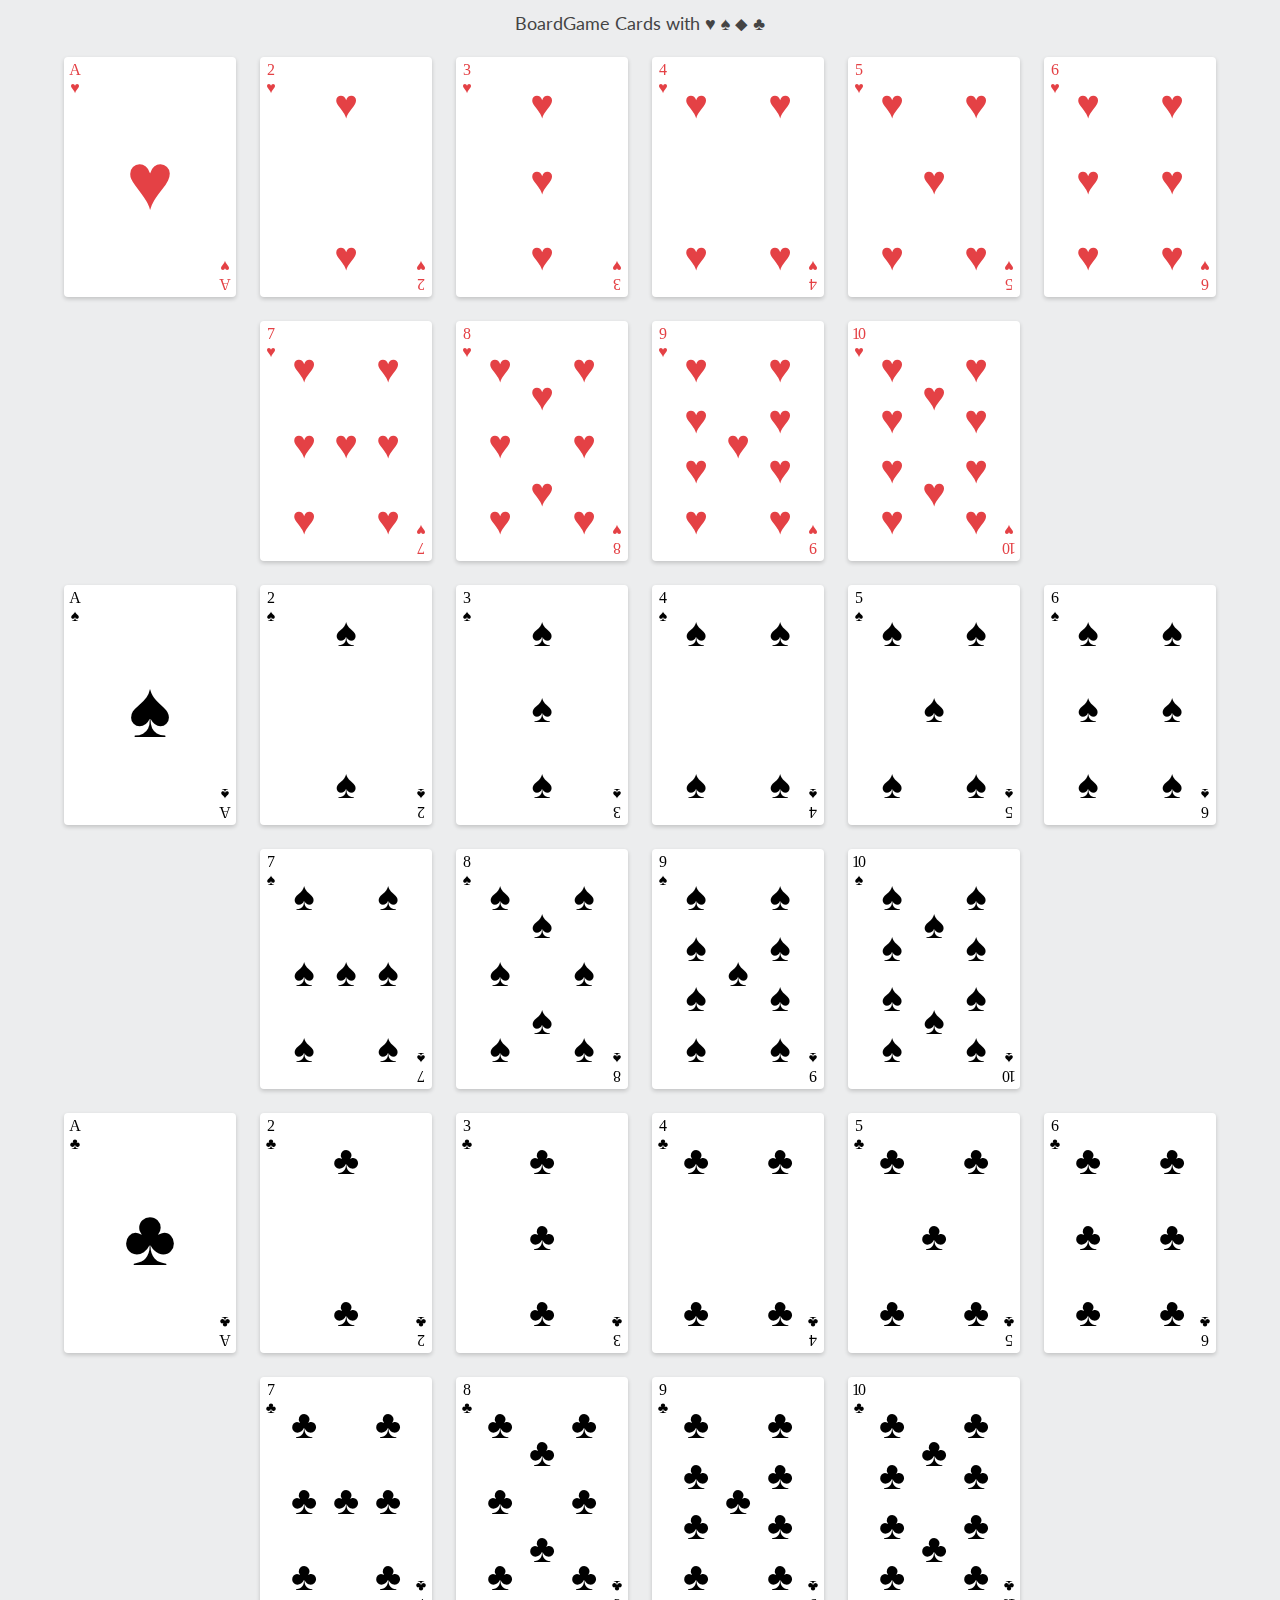
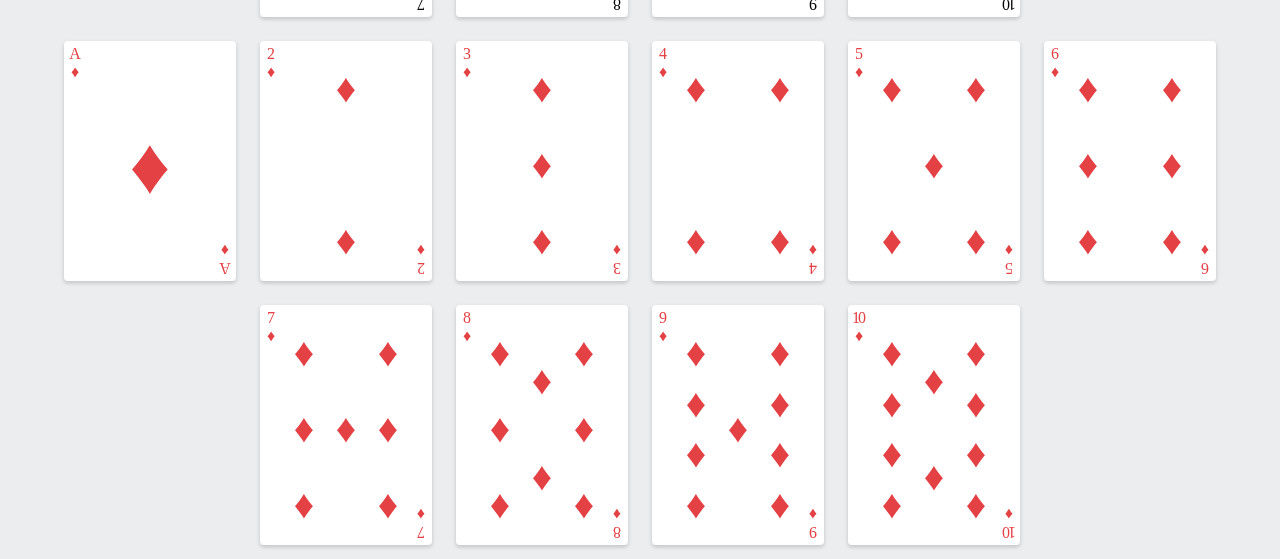
<file: index.html>
<!DOCTYPE html>
<html lang="en">
  <head>
    <meta charset="UTF-8" />
    <meta http-equiv="X-UA-Compatible" content="IE=edge" />
    <meta name="viewport" content="width=device-width, initial-scale=1.0" />
    <title>War Board Game</title>
    <link
      href="https://fonts.googleapis.com/css2?family=Lato&display=swap"
      rel="stylesheet"
    />
    <link rel="stylesheet" href="style.css" />
  </head>
  <body>
    <h1 class="title">BoardGame Cards with ♥ ♠ ⬥ ♣</h1>

    <!-- Hearts -->
    <section class="cards">
      <!-- Ace -->
      <section class="card card--heart" value="A">
        <div class="backcard"></div>
        <div class="card__inner center-symbol-justify center-symbol-align">
          <div class="card__column">
            <div class="card__symbol card--huge"></div>
          </div>
        </div>
      </section>

      <!-- 2 -->
      <section class="card card--heart" value="2">
        <div class="card__inner center-symbol-justify">
          <div class="card__column">
            <div class="card__symbol"></div>
            <div class="card__column">
              <div class="card__symbol"></div>
            </div>
          </div>
        </div>
      </section>

      <!-- 3 -->
      <section class="card card--heart" value="3">
        <div class="card__inner center-symbol-justify">
          <div class="card__column">
            <div class="card__symbol"></div>
            <div class="card__symbol"></div>
            <div class="card__symbol"></div>
          </div>
        </div>
      </section>

      <!-- 4 -->
      <section class="card card--heart" value="4">
        <div class="card__inner">
          <div class="card__column">
            <div class="card__symbol"></div>
            <div class="card__symbol"></div>
          </div>
          <div class="card__column">
            <div class="card__symbol"></div>
            <div class="card__symbol"></div>
          </div>
        </div>
      </section>

      <!-- 5 -->
      <section class="card card--heart" value="5">
        <div class="card__inner">
          <div class="card__column">
            <div class="card__symbol"></div>
            <div class="card__symbol"></div>
          </div>
          <div class="card__column center-symbol-justify">
            <div class="card__symbol"></div>
          </div>
          <div class="card__column">
            <div class="card__symbol"></div>
            <div class="card__symbol"></div>
          </div>
        </div>
      </section>

      <!-- 6 -->
      <section class="card card--heart" value="6">
        <div class="card__inner">
          <div class="card__column">
            <div class="card__symbol"></div>
            <div class="card__symbol"></div>
            <div class="card__symbol"></div>
          </div>
          <div class="card__column">
            <div class="card__symbol"></div>
            <div class="card__symbol"></div>
            <div class="card__symbol"></div>
          </div>
        </div>
      </section>

      <!-- 7 -->
      <section class="card card--heart" value="7">
        <div class="card__inner">
          <div class="card__column">
            <div class="card__symbol"></div>
            <div class="card__symbol"></div>
            <div class="card__symbol"></div>
          </div>
          <div class="card__column center-symbol-justify">
            <div class="card__symbol"></div>
          </div>
          <div class="card__column">
            <div class="card__symbol"></div>
            <div class="card__symbol"></div>
            <div class="card__symbol"></div>
          </div>
        </div>
      </section>

      <!-- 8 -->
      <section class="card card--heart" value="8">
        <div class="card__inner">
          <div class="card__column">
            <div class="card__symbol"></div>
            <div class="card__symbol"></div>
            <div class="card__symbol"></div>
          </div>
          <div class="card__column center-symbol-align justify-space-around">
            <div class="card__symbol card__symbol--big"></div>
            <div class="card__symbol card__symbol--big"></div>
          </div>
          <div class="card__column">
            <div class="card__symbol"></div>
            <div class="card__symbol"></div>
            <div class="card__symbol"></div>
          </div>
        </div>
      </section>

      <!-- 9 -->
      <section class="card card--heart" value="9">
        <div class="card__inner">
          <div class="card__column">
            <div class="card__symbol"></div>
            <div class="card__symbol"></div>
            <div class="card__symbol"></div>
            <div class="card__symbol"></div>
          </div>
          <div class="card__column center-symbol-justify">
            <div class="card__symbol card__symbol"></div>
          </div>
          <div class="card__column">
            <div class="card__symbol"></div>
            <div class="card__symbol"></div>
            <div class="card__symbol"></div>
            <div class="card__symbol"></div>
          </div>
        </div>
      </section>

      <!-- 10 -->
      <section class="card card--heart" value="10">
        <div class="card__inner">
          <div class="card__column">
            <div class="card__symbol"></div>
            <div class="card__symbol"></div>
            <div class="card__symbol"></div>
            <div class="card__symbol"></div>
          </div>
          <div class="card__column center-symbol-align justify-space-around">
            <div class="card__symbol"></div>
            <div class="card__symbol"></div>
          </div>
          <div class="card__column">
            <div class="card__symbol"></div>
            <div class="card__symbol"></div>
            <div class="card__symbol"></div>
            <div class="card__symbol"></div>
          </div>
        </div>
      </section>
    </section>

    <!-- Spades -->
    <section class="cards">
      <!-- Ace -->
      <section class="card card--spade" value="A">
        <div class="card__inner center-symbol-justify center-symbol-align">
          <div class="card__column">
            <div class="card__symbol card--huge"></div>
          </div>
        </div>
      </section>
      <!-- 2 -->
      <section class="card card--spade" value="2">
        <div class="card__inner center-symbol-justify">
          <div class="card__column">
            <div class="card__symbol"></div>
            <div class="card__column">
              <div class="card__symbol"></div>
            </div>
          </div>
        </div>
      </section>

      <!-- 3 -->
      <section class="card card--spade" value="3">
        <div class="card__inner center-symbol-justify">
          <div class="card__column">
            <div class="card__symbol"></div>
            <div class="card__symbol"></div>
            <div class="card__symbol"></div>
          </div>
        </div>
      </section>

      <!-- 4 -->
      <section class="card card--spade" value="4">
        <div class="card__inner">
          <div class="card__column">
            <div class="card__symbol"></div>
            <div class="card__symbol"></div>
          </div>
          <div class="card__column">
            <div class="card__symbol"></div>
            <div class="card__symbol"></div>
          </div>
        </div>
      </section>

      <!-- 5 -->
      <section class="card card--spade" value="5">
        <div class="card__inner">
          <div class="card__column">
            <div class="card__symbol"></div>
            <div class="card__symbol"></div>
          </div>
          <div class="card__column center-symbol-justify">
            <div class="card__symbol"></div>
          </div>
          <div class="card__column">
            <div class="card__symbol"></div>
            <div class="card__symbol"></div>
          </div>
        </div>
      </section>

      <!-- 6 -->
      <section class="card card--spade" value="6">
        <div class="card__inner">
          <div class="card__column">
            <div class="card__symbol"></div>
            <div class="card__symbol"></div>
            <div class="card__symbol"></div>
          </div>
          <div class="card__column">
            <div class="card__symbol"></div>
            <div class="card__symbol"></div>
            <div class="card__symbol"></div>
          </div>
        </div>
      </section>

      <!-- 7 -->
      <section class="card card--spade" value="7">
        <div class="card__inner">
          <div class="card__column">
            <div class="card__symbol"></div>
            <div class="card__symbol"></div>
            <div class="card__symbol"></div>
          </div>
          <div class="card__column center-symbol-justify">
            <div class="card__symbol"></div>
          </div>
          <div class="card__column">
            <div class="card__symbol"></div>
            <div class="card__symbol"></div>
            <div class="card__symbol"></div>
          </div>
        </div>
      </section>

      <!-- 8 -->
      <section class="card card--spade" value="8">
        <div class="card__inner">
          <div class="card__column">
            <div class="card__symbol"></div>
            <div class="card__symbol"></div>
            <div class="card__symbol"></div>
          </div>
          <div class="card__column center-symbol-align justify-space-around">
            <div class="card__symbol card__symbol--big"></div>
            <div class="card__symbol card__symbol--big"></div>
          </div>
          <div class="card__column">
            <div class="card__symbol"></div>
            <div class="card__symbol"></div>
            <div class="card__symbol"></div>
          </div>
        </div>
      </section>

      <!-- 9 -->
      <section class="card card--spade" value="9">
        <div class="card__inner">
          <div class="card__column">
            <div class="card__symbol"></div>
            <div class="card__symbol"></div>
            <div class="card__symbol"></div>
            <div class="card__symbol"></div>
          </div>
          <div class="card__column center-symbol-justify">
            <div class="card__symbol card__symbol"></div>
          </div>
          <div class="card__column">
            <div class="card__symbol"></div>
            <div class="card__symbol"></div>
            <div class="card__symbol"></div>
            <div class="card__symbol"></div>
          </div>
        </div>
      </section>

      <!-- 10 -->
      <section class="card card--spade" value="10">
        <div class="card__inner">
          <div class="card__column">
            <div class="card__symbol"></div>
            <div class="card__symbol"></div>
            <div class="card__symbol"></div>
            <div class="card__symbol"></div>
          </div>
          <div class="card__column center-symbol-align justify-space-around">
            <div class="card__symbol"></div>
            <div class="card__symbol"></div>
          </div>
          <div class="card__column">
            <div class="card__symbol"></div>
            <div class="card__symbol"></div>
            <div class="card__symbol"></div>
            <div class="card__symbol"></div>
          </div>
        </div>
      </section>
    </section>
    <!-- Clubs -->
    <section class="cards">
      <!-- Ace -->
      <section class="card card--club" value="A">
        <div class="card__inner center-symbol-justify center-symbol-align">
          <div class="card__column">
            <div class="card__symbol card--huge"></div>
          </div>
        </div>
      </section>
      <!-- 2 -->
      <section class="card card--club" value="2">
        <div class="card__inner center-symbol-justify">
          <div class="card__column">
            <div class="card__symbol"></div>
            <div class="card__column">
              <div class="card__symbol"></div>
            </div>
          </div>
        </div>
      </section>

      <!-- 3 -->
      <section class="card card--club" value="3">
        <div class="card__inner center-symbol-justify">
          <div class="card__column">
            <div class="card__symbol"></div>
            <div class="card__symbol"></div>
            <div class="card__symbol"></div>
          </div>
        </div>
      </section>

      <!-- 4 -->
      <section class="card card--club" value="4">
        <div class="card__inner">
          <div class="card__column">
            <div class="card__symbol"></div>
            <div class="card__symbol"></div>
          </div>
          <div class="card__column">
            <div class="card__symbol"></div>
            <div class="card__symbol"></div>
          </div>
        </div>
      </section>

      <!-- 5 -->
      <section class="card card--club" value="5">
        <div class="card__inner">
          <div class="card__column">
            <div class="card__symbol"></div>
            <div class="card__symbol"></div>
          </div>
          <div class="card__column center-symbol-justify">
            <div class="card__symbol"></div>
          </div>
          <div class="card__column">
            <div class="card__symbol"></div>
            <div class="card__symbol"></div>
          </div>
        </div>
      </section>

      <!-- 6 -->
      <section class="card card--club" value="6">
        <div class="card__inner">
          <div class="card__column">
            <div class="card__symbol"></div>
            <div class="card__symbol"></div>
            <div class="card__symbol"></div>
          </div>
          <div class="card__column">
            <div class="card__symbol"></div>
            <div class="card__symbol"></div>
            <div class="card__symbol"></div>
          </div>
        </div>
      </section>

      <!-- 7 -->
      <section class="card card--club" value="7">
        <div class="card__inner">
          <div class="card__column">
            <div class="card__symbol"></div>
            <div class="card__symbol"></div>
            <div class="card__symbol"></div>
          </div>
          <div class="card__column center-symbol-justify">
            <div class="card__symbol"></div>
          </div>
          <div class="card__column">
            <div class="card__symbol"></div>
            <div class="card__symbol"></div>
            <div class="card__symbol"></div>
          </div>
        </div>
      </section>

      <!-- 8 -->
      <section class="card card--club" value="8">
        <div class="card__inner">
          <div class="card__column">
            <div class="card__symbol"></div>
            <div class="card__symbol"></div>
            <div class="card__symbol"></div>
          </div>
          <div class="card__column center-symbol-align justify-space-around">
            <div class="card__symbol card__symbol--big"></div>
            <div class="card__symbol card__symbol--big"></div>
          </div>
          <div class="card__column">
            <div class="card__symbol"></div>
            <div class="card__symbol"></div>
            <div class="card__symbol"></div>
          </div>
        </div>
      </section>

      <!-- 9 -->
      <section class="card card--club" value="9">
        <div class="card__inner">
          <div class="card__column">
            <div class="card__symbol"></div>
            <div class="card__symbol"></div>
            <div class="card__symbol"></div>
            <div class="card__symbol"></div>
          </div>
          <div class="card__column center-symbol-justify">
            <div class="card__symbol card__symbol"></div>
          </div>
          <div class="card__column">
            <div class="card__symbol"></div>
            <div class="card__symbol"></div>
            <div class="card__symbol"></div>
            <div class="card__symbol"></div>
          </div>
        </div>
      </section>

      <!-- 10 -->
      <section class="card card--club" value="10">
        <div class="card__inner">
          <div class="card__column">
            <div class="card__symbol"></div>
            <div class="card__symbol"></div>
            <div class="card__symbol"></div>
            <div class="card__symbol"></div>
          </div>
          <div class="card__column center-symbol-align justify-space-around">
            <div class="card__symbol"></div>
            <div class="card__symbol"></div>
          </div>
          <div class="card__column">
            <div class="card__symbol"></div>
            <div class="card__symbol"></div>
            <div class="card__symbol"></div>
            <div class="card__symbol"></div>
          </div>
        </div>
      </section>
    </section>

    <!-- Diamonds -->
    <section class="cards">
      <!-- Ace -->
      <section class="card card--diamond" value="A">
        <div class="card__inner center-symbol-justify center-symbol-align">
          <div class="card__column">
            <div class="card__symbol card--huge"></div>
          </div>
        </div>
      </section>
      <!-- 2 -->
      <section class="card card--diamond" value="2">
        <div class="card__inner center-symbol-justify">
          <div class="card__column">
            <div class="card__symbol"></div>
            <div class="card__column">
              <div class="card__symbol"></div>
            </div>
          </div>
        </div>
      </section>

      <!-- 3 -->
      <section class="card card--diamond" value="3">
        <div class="card__inner center-symbol-justify">
          <div class="card__column">
            <div class="card__symbol"></div>
            <div class="card__symbol"></div>
            <div class="card__symbol"></div>
          </div>
        </div>
      </section>

      <!-- 4 -->
      <section class="card card--diamond" value="4">
        <div class="card__inner">
          <div class="card__column">
            <div class="card__symbol"></div>
            <div class="card__symbol"></div>
          </div>
          <div class="card__column">
            <div class="card__symbol"></div>
            <div class="card__symbol"></div>
          </div>
        </div>
      </section>

      <!-- 5 -->
      <section class="card card--diamond" value="5">
        <div class="card__inner">
          <div class="card__column">
            <div class="card__symbol"></div>
            <div class="card__symbol"></div>
          </div>
          <div class="card__column center-symbol-justify">
            <div class="card__symbol"></div>
          </div>
          <div class="card__column">
            <div class="card__symbol"></div>
            <div class="card__symbol"></div>
          </div>
        </div>
      </section>

      <!-- 6 -->
      <section class="card card--diamond" value="6">
        <div class="card__inner">
          <div class="card__column">
            <div class="card__symbol"></div>
            <div class="card__symbol"></div>
            <div class="card__symbol"></div>
          </div>
          <div class="card__column">
            <div class="card__symbol"></div>
            <div class="card__symbol"></div>
            <div class="card__symbol"></div>
          </div>
        </div>
      </section>

      <!-- 7 -->
      <section class="card card--diamond" value="7">
        <div class="card__inner">
          <div class="card__column">
            <div class="card__symbol"></div>
            <div class="card__symbol"></div>
            <div class="card__symbol"></div>
          </div>
          <div class="card__column center-symbol-justify">
            <div class="card__symbol"></div>
          </div>
          <div class="card__column">
            <div class="card__symbol"></div>
            <div class="card__symbol"></div>
            <div class="card__symbol"></div>
          </div>
        </div>
      </section>

      <!-- 8 -->
      <section class="card card--diamond" value="8">
        <div class="card__inner">
          <div class="card__column">
            <div class="card__symbol"></div>
            <div class="card__symbol"></div>
            <div class="card__symbol"></div>
          </div>
          <div class="card__column center-symbol-align justify-space-around">
            <div class="card__symbol card__symbol--big"></div>
            <div class="card__symbol card__symbol--big"></div>
          </div>
          <div class="card__column">
            <div class="card__symbol"></div>
            <div class="card__symbol"></div>
            <div class="card__symbol"></div>
          </div>
        </div>
      </section>

      <!-- 9 -->
      <section class="card card--diamond" value="9">
        <div class="card__inner">
          <div class="card__column">
            <div class="card__symbol"></div>
            <div class="card__symbol"></div>
            <div class="card__symbol"></div>
            <div class="card__symbol"></div>
          </div>
          <div class="card__column center-symbol-justify">
            <div class="card__symbol card__symbol"></div>
          </div>
          <div class="card__column">
            <div class="card__symbol"></div>
            <div class="card__symbol"></div>
            <div class="card__symbol"></div>
            <div class="card__symbol"></div>
          </div>
        </div>
      </section>

      <!-- 10 -->
      <section class="card card--diamond" value="10">
        <div class="card__inner">
          <div class="card__column">
            <div class="card__symbol"></div>
            <div class="card__symbol"></div>
            <div class="card__symbol"></div>
            <div class="card__symbol"></div>
          </div>
          <div class="card__column center-symbol-align justify-space-around">
            <div class="card__symbol"></div>
            <div class="card__symbol"></div>
          </div>
          <div class="card__column">
            <div class="card__symbol"></div>
            <div class="card__symbol"></div>
            <div class="card__symbol"></div>
            <div class="card__symbol"></div>
          </div>
        </div>
      </section>
    </section>
  </body>
</html>
</file>
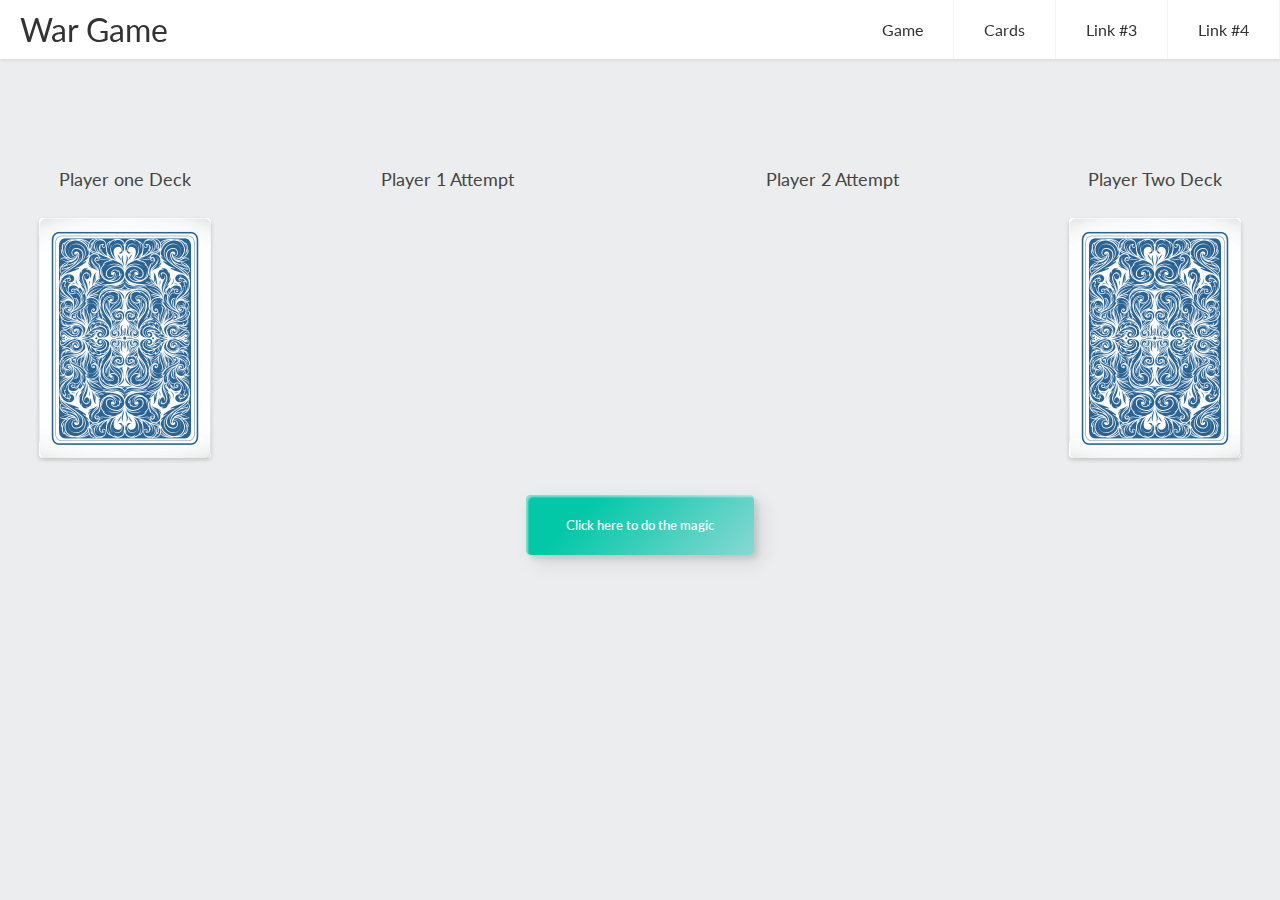
<file: boardGame.html>
<!DOCTYPE html>
<html lang="en">
  <head>
    <meta charset="UTF-8" />
    <meta http-equiv="X-UA-Compatible" content="IE=edge" />
    <meta name="viewport" content="width=device-width, initial-scale=1.0" />
    <title>BoardGame</title>
    <link
      href="https://fonts.googleapis.com/css2?family=Lato&display=swap"
      rel="stylesheet"
    />
    <link rel="stylesheet" href="style.css" />
    <link rel="stylesheet" href="board.css" />

    <!-- <script src="script.js"></script> -->
  </head>
  <header class="header">
    <a href="" class="logo">War Game</a>
    <input class="menu-btn" type="checkbox" id="menu-btn" />
    <label class="menu-icon" for="menu-btn"
      ><span class="navicon"></span
    ></label>
    <ul class="menu">
      <li><a href="#">Game</a></li>
      <li><a href="#">Cards</a></li>
      <li><a href="#">Link #3</a></li>
      <li><a href="#">Link #4</a></li>
    </ul>
  </header>
  <body>
    <div class="container">
      <div class="playerOne">
        <h3 class="title">Player one Deck</h3>
        <section class="card">
          <div class="backcard"></div>
        </section>
        <h4 id="scoreOne" class="title"></h4>
      </div>
      <div class="playerTwo">
        <h3 class="title">Player Two Deck</h3>
        <section class="card">
          <div class="backcard"></div>
        </section>
        <h4 id="scoreTwo" class="title"></h4>
      </div>
      <div class="p2attempt" id="p2at">
        <div id="p2normal">
          <h3 class="title">Player 2 Attempt</h3>
          <div id="p2card"></div>
        </div>
        <div id="p2war"><p id="pattempt1"class="pattempt">PLAYER 2 WARRRRRR</p>
         
          <div class="warback" style="z-index: -3; left: 10px"></div>
          <div class="warback" style="z-index: -2; left: 30px"></div>
          <div class="warback" style="z-index: -1; left: 50px"></div>
          <div id="warf2"></div>
        </div>
      </div>
      <div class="p1attempt" id="p1at">
        <div id="p1normal">
          <h3 class="title" >Player 1 Attempt</h3>
          <div id="p1card"></div>
        </div>
        <div id="p1war"><p id="pattempt2" class="pattempt">PLAYER 1 WARRRRRR</p>
          <div class="warback" style="z-index: -3; left: 10px"></div>
          <div class="warback" style="z-index: -2; left: 30px"></div>
          <div class="warback" style="z-index: -1; left: 50px"></div>
          <div id="warf1"></div>
        </div>
      </div>
    </div>
    <div id ="warMessage">
      <div id="warText"></div>
    </div>
    <div class="button-container">
      <button id="newGame" class="custom-btn btn-13"  onclick="location.reload()">Start New Game</button>
    </div>
    <div id="warContainer">
      <button id="buttonWar" onclick="warButton()" class="custom-btn btn-13 innerMargin">
        War Button
      </button>
      <button id="buttonResume" onclick="play()" class="custom-btn btn-13 innerMargin">
        Resume
      </button>
      
    </div>
    <div id="buttonContainer" class="button-container">
      <button id="button" onclick="play()" class="custom-btn btn-13">
        Click here to do the magic
      </button>
      <p id="push"></p>
    </div>
  </body>
  <script type="text/javascript" src="card.js"></script>
</html>
</file>
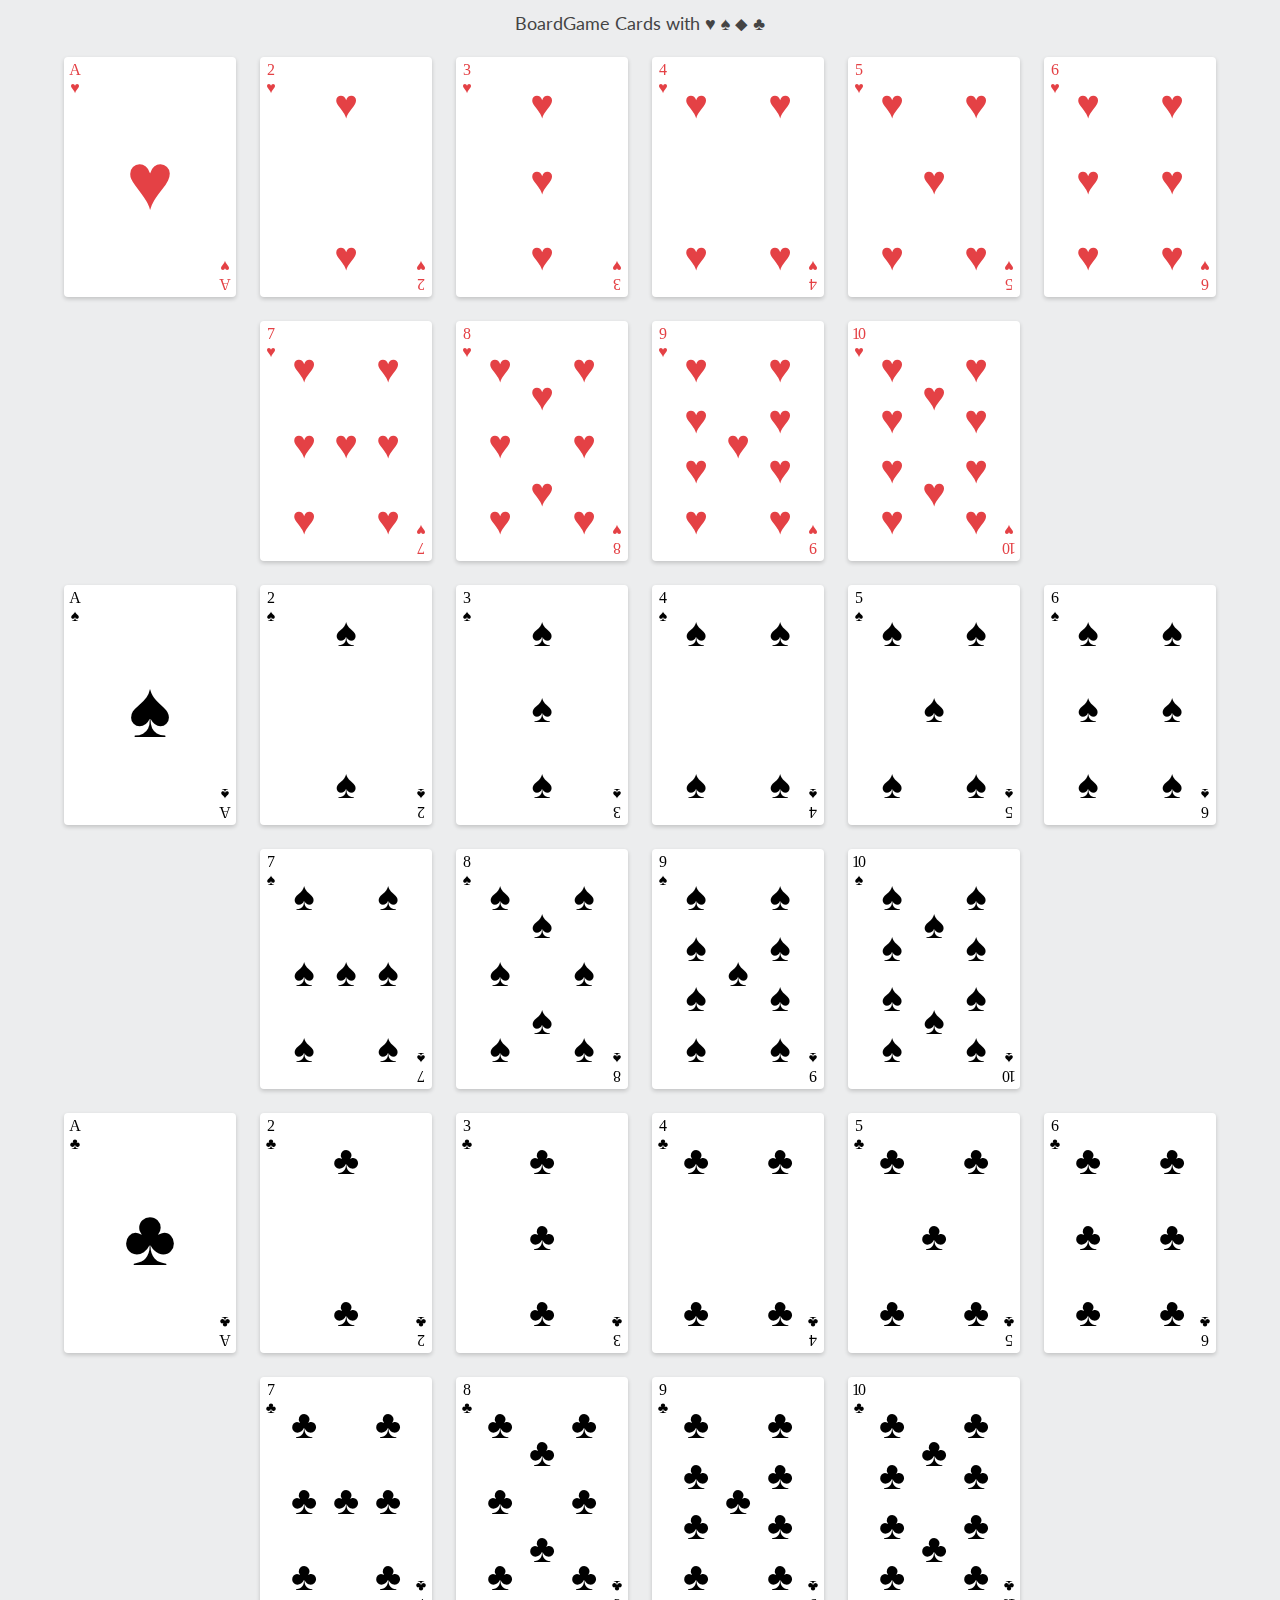
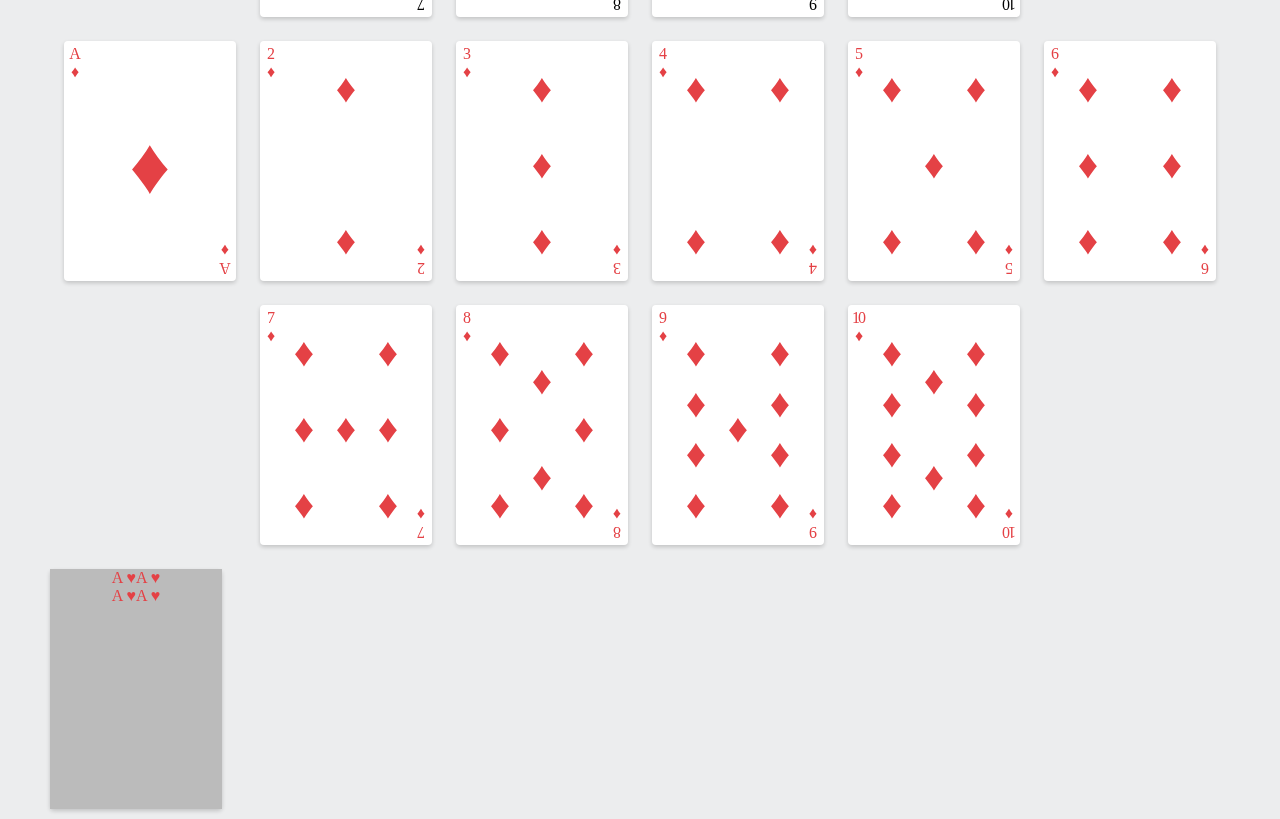
<file: cards.html>
<!DOCTYPE html>
<html lang="en">
  <head>
    <meta charset="UTF-8" />
    <meta http-equiv="X-UA-Compatible" content="IE=edge" />
    <meta name="viewport" content="width=device-width, initial-scale=1.0" />
    <title>War Board Game</title>
    <link
      href="https://fonts.googleapis.com/css2?family=Lato&display=swap"
      rel="stylesheet"
    />
    <link rel="stylesheet" href="style.css" />
  </head>
  <body>
    <h1 class="title">BoardGame Cards with ♥ ♠ ⬥ ♣</h1>

    <!-- Hearts -->
    <section class="cards">
      <!-- Ace -->
      <section class="card card--heart" value="A">
        <div class="backcard"></div>
        <div class="card__inner center-symbol-justify center-symbol-align">
          <div class="card__column">
            <div class="card__symbol card--huge"></div>
          </div>
        </div>
      </section>
  
      <!-- 2 -->
      <section class="card card--heart" value="2">
        <div class="card__inner center-symbol-justify">
          <div class="card__column">
            <div class="card__symbol"></div>
            <div class="card__column">
              <div class="card__symbol"></div>
            </div>
          </div>
        </div>
      </section>

      <!-- 3 -->
      <section class="card card--heart" value="3">
        <div class="card__inner center-symbol-justify">
          <div class="card__column">
            <div class="card__symbol"></div>
            <div class="card__symbol"></div>
            <div class="card__symbol"></div>
          </div>
        </div>
      </section>

      <!-- 4 -->
      <section class="card card--heart" value="4">
        <div class="card__inner">
          <div class="card__column">
            <div class="card__symbol"></div>
            <div class="card__symbol"></div>
          </div>
          <div class="card__column">
            <div class="card__symbol"></div>
            <div class="card__symbol"></div>
          </div>
        </div>
      </section>

      <!-- 5 -->
      <section class="card card--heart" value="5">
        <div class="card__inner">
          <div class="card__column">
            <div class="card__symbol"></div>
            <div class="card__symbol"></div>
          </div>
          <div class="card__column center-symbol-justify">
            <div class="card__symbol"></div>
          </div>
          <div class="card__column">
            <div class="card__symbol"></div>
            <div class="card__symbol"></div>
          </div>
        </div>
      </section>

      <!-- 6 -->
      <section class="card card--heart" value="6">
        <div class="card__inner">
          <div class="card__column">
            <div class="card__symbol"></div>
            <div class="card__symbol"></div>
            <div class="card__symbol"></div>
          </div>
          <div class="card__column">
            <div class="card__symbol"></div>
            <div class="card__symbol"></div>
            <div class="card__symbol"></div>
          </div>
        </div>
      </section>

      <!-- 7 -->
      <section class="card card--heart" value="7">
        <div class="card__inner">
          <div class="card__column">
            <div class="card__symbol"></div>
            <div class="card__symbol"></div>
            <div class="card__symbol"></div>
          </div>
          <div class="card__column center-symbol-justify">
            <div class="card__symbol"></div>
          </div>
          <div class="card__column">
            <div class="card__symbol"></div>
            <div class="card__symbol"></div>
            <div class="card__symbol"></div>
          </div>
        </div>
      </section>

      <!-- 8 -->
      <section class="card card--heart" value="8">
        <div class="card__inner">
          <div class="card__column">
            <div class="card__symbol"></div>
            <div class="card__symbol"></div>
            <div class="card__symbol"></div>
          </div>
          <div class="card__column center-symbol-align justify-space-around">
            <div class="card__symbol"></div>
            <div class="card__symbol"></div>
          </div>
          <div class="card__column">
            <div class="card__symbol"></div>
            <div class="card__symbol"></div>
            <div class="card__symbol"></div>
          </div>
        </div>
      </section>

      <!-- 9 -->
      <section class="card card--heart" value="9">
        <div class="card__inner">
          <div class="card__column">
            <div class="card__symbol"></div>
            <div class="card__symbol"></div>
            <div class="card__symbol"></div>
            <div class="card__symbol"></div>
          </div>
          <div class="card__column center-symbol-justify">
            <div class="card__symbol"></div>
          </div>
          <div class="card__column">
            <div class="card__symbol"></div>
            <div class="card__symbol"></div>
            <div class="card__symbol"></div>
            <div class="card__symbol"></div>
          </div>
        </div>
      </section>

      <!-- 10 -->
      <section class="card card--heart" value="10">
        <div class="card__inner">
          <div class="card__column">
            <div class="card__symbol"></div>
            <div class="card__symbol"></div>
            <div class="card__symbol"></div>
            <div class="card__symbol"></div>
          </div>
          <div class="card__column center-symbol-align justify-space-around">
            <div class="card__symbol"></div>
            <div class="card__symbol"></div>
          </div>
          <div class="card__column">
            <div class="card__symbol"></div>
            <div class="card__symbol"></div>
            <div class="card__symbol"></div>
            <div class="card__symbol"></div>
          </div>
        </div>
      </section>
    </section>

    <!-- Spades -->
    <section class="cards">
      <!-- Ace -->
      <section class="card card--spade" value="A">
        <div class="card__inner center-symbol-justify center-symbol-align">
          <div class="card__column">
            <div class="card__symbol card--huge"></div>
          </div>
        </div>
      </section>
      <!-- 2 -->
      <section class="card card--spade" value="2">
        <div class="card__inner center-symbol-justify">
          <div class="card__column">
            <div class="card__symbol"></div>
            <div class="card__column">
              <div class="card__symbol"></div>
            </div>
          </div>
        </div>
      </section>

      <!-- 3 -->
      <section class="card card--spade" value="3">
        <div class="card__inner center-symbol-justify">
          <div class="card__column">
            <div class="card__symbol"></div>
            <div class="card__symbol"></div>
            <div class="card__symbol"></div>
          </div>
        </div>
      </section>

      <!-- 4 -->
      <section class="card card--spade" value="4">
        <div class="card__inner">
          <div class="card__column">
            <div class="card__symbol"></div>
            <div class="card__symbol"></div>
          </div>
          <div class="card__column">
            <div class="card__symbol"></div>
            <div class="card__symbol"></div>
          </div>
        </div>
      </section>

      <!-- 5 -->
      <section class="card card--spade" value="5">
        <div class="card__inner">
          <div class="card__column">
            <div class="card__symbol"></div>
            <div class="card__symbol"></div>
          </div>
          <div class="card__column center-symbol-justify">
            <div class="card__symbol"></div>
          </div>
          <div class="card__column">
            <div class="card__symbol"></div>
            <div class="card__symbol"></div>
          </div>
        </div>
      </section>

      <!-- 6 -->
      <section class="card card--spade" value="6">
        <div class="card__inner">
          <div class="card__column">
            <div class="card__symbol"></div>
            <div class="card__symbol"></div>
            <div class="card__symbol"></div>
          </div>
          <div class="card__column">
            <div class="card__symbol"></div>
            <div class="card__symbol"></div>
            <div class="card__symbol"></div>
          </div>
        </div>
      </section>

      <!-- 7 -->
      <section class="card card--spade" value="7">
        <div class="card__inner">
          <div class="card__column">
            <div class="card__symbol"></div>
            <div class="card__symbol"></div>
            <div class="card__symbol"></div>
          </div>
          <div class="card__column center-symbol-justify">
            <div class="card__symbol"></div>
          </div>
          <div class="card__column">
            <div class="card__symbol"></div>
            <div class="card__symbol"></div>
            <div class="card__symbol"></div>
          </div>
        </div>
      </section>

      <!-- 8 -->
      <section class="card card--spade" value="8">
        <div class="card__inner">
          <div class="card__column">
            <div class="card__symbol"></div>
            <div class="card__symbol"></div>
            <div class="card__symbol"></div>
          </div>
          <div class="card__column center-symbol-align justify-space-around">
            <div class="card__symbol card__symbol--big"></div>
            <div class="card__symbol card__symbol--big"></div>
          </div>
          <div class="card__column">
            <div class="card__symbol"></div>
            <div class="card__symbol"></div>
            <div class="card__symbol"></div>
          </div>
        </div>
      </section>

      <!-- 9 -->
      <section class="card card--spade" value="9">
        <div class="card__inner">
          <div class="card__column">
            <div class="card__symbol"></div>
            <div class="card__symbol"></div>
            <div class="card__symbol"></div>
            <div class="card__symbol"></div>
          </div>
          <div class="card__column center-symbol-justify">
            <div class="card__symbol card__symbol"></div>
          </div>
          <div class="card__column">
            <div class="card__symbol"></div>
            <div class="card__symbol"></div>
            <div class="card__symbol"></div>
            <div class="card__symbol"></div>
          </div>
        </div>
      </section>

      <!-- 10 -->
      <section class="card card--spade" value="10">
        <div class="card__inner">
          <div class="card__column">
            <div class="card__symbol"></div>
            <div class="card__symbol"></div>
            <div class="card__symbol"></div>
            <div class="card__symbol"></div>
          </div>
          <div class="card__column center-symbol-align justify-space-around">
            <div class="card__symbol"></div>
            <div class="card__symbol"></div>
          </div>
          <div class="card__column">
            <div class="card__symbol"></div>
            <div class="card__symbol"></div>
            <div class="card__symbol"></div>
            <div class="card__symbol"></div>
          </div>
        </div>
      </section>
    </section>
    <!-- Clubs -->
    <section class="cards">
      <!-- Ace -->
      <section class="card card--club" value="A">
        <div class="card__inner center-symbol-justify center-symbol-align">
          <div class="card__column">
            <div class="card__symbol card--huge"></div>
          </div>
        </div>
      </section>
      <!-- 2 -->
      <section class="card card--club" value="2">
        <div class="card__inner center-symbol-justify">
          <div class="card__column">
            <div class="card__symbol"></div>
            <div class="card__column">
              <div class="card__symbol"></div>
            </div>
          </div>
        </div>
      </section>

      <!-- 3 -->
      <section class="card card--club" value="3">
        <div class="card__inner center-symbol-justify">
          <div class="card__column">
            <div class="card__symbol"></div>
            <div class="card__symbol"></div>
            <div class="card__symbol"></div>
          </div>
        </div>
      </section>

      <!-- 4 -->
      <section class="card card--club" value="4">
        <div class="card__inner">
          <div class="card__column">
            <div class="card__symbol"></div>
            <div class="card__symbol"></div>
          </div>
          <div class="card__column">
            <div class="card__symbol"></div>
            <div class="card__symbol"></div>
          </div>
        </div>
      </section>

      <!-- 5 -->
      <section class="card card--club" value="5">
        <div class="card__inner">
          <div class="card__column">
            <div class="card__symbol"></div>
            <div class="card__symbol"></div>
          </div>
          <div class="card__column center-symbol-justify">
            <div class="card__symbol"></div>
          </div>
          <div class="card__column">
            <div class="card__symbol"></div>
            <div class="card__symbol"></div>
          </div>
        </div>
      </section>

      <!-- 6 -->
      <section class="card card--club" value="6">
        <div class="card__inner">
          <div class="card__column">
            <div class="card__symbol"></div>
            <div class="card__symbol"></div>
            <div class="card__symbol"></div>
          </div>
          <div class="card__column">
            <div class="card__symbol"></div>
            <div class="card__symbol"></div>
            <div class="card__symbol"></div>
          </div>
        </div>
      </section>

      <!-- 7 -->
      <section class="card card--club" value="7">
        <div class="card__inner">
          <div class="card__column">
            <div class="card__symbol"></div>
            <div class="card__symbol"></div>
            <div class="card__symbol"></div>
          </div>
          <div class="card__column center-symbol-justify">
            <div class="card__symbol"></div>
          </div>
          <div class="card__column">
            <div class="card__symbol"></div>
            <div class="card__symbol"></div>
            <div class="card__symbol"></div>
          </div>
        </div>
      </section>

      <!-- 8 -->
      <section class="card card--club" value="8">
        <div class="card__inner">
          <div class="card__column">
            <div class="card__symbol"></div>
            <div class="card__symbol"></div>
            <div class="card__symbol"></div>
          </div>
          <div class="card__column center-symbol-align justify-space-around">
            <div class="card__symbol card__symbol--big"></div>
            <div class="card__symbol card__symbol--big"></div>
          </div>
          <div class="card__column">
            <div class="card__symbol"></div>
            <div class="card__symbol"></div>
            <div class="card__symbol"></div>
          </div>
        </div>
      </section>

      <!-- 9 -->
      <section class="card card--club" value="9">
        <div class="card__inner">
          <div class="card__column">
            <div class="card__symbol"></div>
            <div class="card__symbol"></div>
            <div class="card__symbol"></div>
            <div class="card__symbol"></div>
          </div>
          <div class="card__column center-symbol-justify">
            <div class="card__symbol card__symbol"></div>
          </div>
          <div class="card__column">
            <div class="card__symbol"></div>
            <div class="card__symbol"></div>
            <div class="card__symbol"></div>
            <div class="card__symbol"></div>
          </div>
        </div>
      </section>

      <!-- 10 -->
      <section class="card card--club" value="10">
        <div class="card__inner">
          <div class="card__column">
            <div class="card__symbol"></div>
            <div class="card__symbol"></div>
            <div class="card__symbol"></div>
            <div class="card__symbol"></div>
          </div>
          <div class="card__column center-symbol-align justify-space-around">
            <div class="card__symbol"></div>
            <div class="card__symbol"></div>
          </div>
          <div class="card__column">
            <div class="card__symbol"></div>
            <div class="card__symbol"></div>
            <div class="card__symbol"></div>
            <div class="card__symbol"></div>
          </div>
        </div>
      </section>
    </section>

    <!-- Diamonds -->
    <section class="cards">
      <!-- Ace -->
      <section class="card card--diamond" value="A">
        <div class="card__inner center-symbol-justify center-symbol-align">
          <div class="card__column">
            <div class="card__symbol card--huge"></div>
          </div>
        </div>
      </section>
      <!-- 2 -->
      <section class="card card--diamond" value="2">
        <div class="card__inner center-symbol-justify">
          <div class="card__column">
            <div class="card__symbol"></div>
            <div class="card__column">
              <div class="card__symbol"></div>
            </div>
          </div>
        </div>
      </section>

      <!-- 3 -->
      <section class="card card--diamond" value="3">
        <div class="card__inner center-symbol-justify">
          <div class="card__column">
            <div class="card__symbol"></div>
            <div class="card__symbol"></div>
            <div class="card__symbol"></div>
          </div>
        </div>
      </section>

      <!-- 4 -->
      <section class="card card--diamond" value="4">
        <div class="card__inner">
          <div class="card__column">
            <div class="card__symbol"></div>
            <div class="card__symbol"></div>
          </div>
          <div class="card__column">
            <div class="card__symbol"></div>
            <div class="card__symbol"></div>
          </div>
        </div>
      </section>

      <!-- 5 -->
      <section class="card card--diamond" value="5">
        <div class="card__inner">
          <div class="card__column">
            <div class="card__symbol"></div>
            <div class="card__symbol"></div>
          </div>
          <div class="card__column center-symbol-justify">
            <div class="card__symbol"></div>
          </div>
          <div class="card__column">
            <div class="card__symbol"></div>
            <div class="card__symbol"></div>
          </div>
        </div>
      </section>

      <!-- 6 -->
      <section class="card card--diamond" value="6">
        <div class="card__inner">
          <div class="card__column">
            <div class="card__symbol"></div>
            <div class="card__symbol"></div>
            <div class="card__symbol"></div>
          </div>
          <div class="card__column">
            <div class="card__symbol"></div>
            <div class="card__symbol"></div>
            <div class="card__symbol"></div>
          </div>
        </div>
      </section>

      <!-- 7 -->
      <section class="card card--diamond" value="7">
        <div class="card__inner">
          <div class="card__column">
            <div class="card__symbol"></div>
            <div class="card__symbol"></div>
            <div class="card__symbol"></div>
          </div>
          <div class="card__column center-symbol-justify">
            <div class="card__symbol"></div>
          </div>
          <div class="card__column">
            <div class="card__symbol"></div>
            <div class="card__symbol"></div>
            <div class="card__symbol"></div>
          </div>
        </div>
      </section>

      <!-- 8 -->
      <section class="card card--diamond" value="8">
        <div class="card__inner">
          <div class="card__column">
            <div class="card__symbol"></div>
            <div class="card__symbol"></div>
            <div class="card__symbol"></div>
          </div>
          <div class="card__column center-symbol-align justify-space-around">
            <div class="card__symbol card__symbol--big"></div>
            <div class="card__symbol card__symbol--big"></div>
          </div>
          <div class="card__column">
            <div class="card__symbol"></div>
            <div class="card__symbol"></div>
            <div class="card__symbol"></div>
          </div>
        </div>
      </section>

      <!-- 9 -->
      <section class="card card--diamond" value="9">
        <div class="card__inner">
          <div class="card__column">
            <div class="card__symbol"></div>
            <div class="card__symbol"></div>
            <div class="card__symbol"></div>
            <div class="card__symbol"></div>
          </div>
          <div class="card__column center-symbol-justify">
            <div class="card__symbol card__symbol"></div>
          </div>
          <div class="card__column">
            <div class="card__symbol"></div>
            <div class="card__symbol"></div>
            <div class="card__symbol"></div>
            <div class="card__symbol"></div>
          </div>
        </div>
      </section>

      <!-- 10 -->
      <section class="card card--diamond" value="10">
        <div class="card__inner">
          <div class="card__column">
            <div class="card__symbol"></div>
            <div class="card__symbol"></div>
            <div class="card__symbol"></div>
            <div class="card__symbol"></div>
          </div>
          <div class="card__column center-symbol-align justify-space-around">
            <div class="card__symbol"></div>
            <div class="card__symbol"></div>
          </div>
          <div class="card__column">
            <div class="card__symbol"></div>
            <div class="card__symbol"></div>
            <div class="card__symbol"></div>
            <div class="card__symbol"></div>
          </div>
        </div>
      </section>

      <div class="flip-card">
        <div class="flip-card-inner">
          <div class="flip-card-front">
          <div class="card--heart topcard" value="A"></div>
          <div class="midcard"></div>
          <div class="card--heart bottomcard" value="A"></div>
          </div>
          <div class="flip-card-back"></div>
        </div>
      </div>
    </section>
  </body>
</html>
</file>
<file: style.css>
/* Set default styles for the body */
body {
    padding: 0;
    margin: 0;
    background: rgb(236, 237, 238)
   
}

/* Center the cards container and set a maximum width */
.cards {
    text-align: center;
    max-width: 1200px;
    margin: 0 auto;
    perspective: 1000px;
    
}

/* Set styles for each individual card */
.card {
    position: relative;
    display: inline-block;
    width: 172px;
    height: 240px;
    font: 16px 'Trebuchet MS';
    margin: 10px;
    border-radius: 4px;
    background: #fff;
    box-shadow: 0 2px 4px rgba(0, 0, 0, 0.18);
    transform-style: preserve-3d; 
    /* backface-visibility: hidden; */
}

/* Set styles for the text before and after each card */
.card:before,
.card:after {
    content: attr(value);
    position: absolute;
    width: 12px;
    text-align: center;
    letter-spacing: -2px;
}

/* Set position for the text before each card */
.card:before {
    top: 4px;
    left: 4px;
}

/* Set position and rotation for the text after each card */
.card:after {
    bottom: 4px;
    right: 4px;
    transform: rotate(180deg)
}

/* Set styles for the heart suit */
.card--heart, .card--diamond {
    color: #e44145;
}

.card--heart .card__symbol:before {
    content: '♥';
}

.card--club .card__symbol:before {
    content: '♣';
}
.card--diamond .card__symbol:before {
    content: '♦';
}
.card--spade .card__symbol:before {
    content: '♠';
}

/* Set styles for the spade suit */
.card--spade, .card--club {
    color: black;
}




/* Set text content for the heart suit */
.card--heart:before,
.card--heart:after {
    content: attr(value) ' ♥';
}

.card--spade:before,
.card--spade:after {
    content: attr(value) ' ♠';
}

.card--diamond:before,
.card--diamond:after {
    content: attr(value) ' ♦';
}
.card--club:before,
.card--club:after {
    content: attr(value) ' ♣';
}

/* Set styles for the card inner container */
.card__inner {
    box-sizing: border-box;
    position: absolute;
    display: flex;
    justify-content: space-between;
    top: 24px;
    left: 24px;
    right: 24px;
    bottom: 24px;
}


.card__inner .card--centered{
    justify-content: center;
    align-items: center;
}

/* Set styles for the column container inside the card */
.card__column {
    display: flex;
    flex-direction: column;
    justify-content: space-between;
}

/* Set styles for the suit symbol inside the card */
.card__symbol {
    display: inline-block;
    font-size: 40px ;
    height: 40px;
    width: 40px;
    text-align: center;
}


/* Set font size and line height for the suit symbol before each card */
/* .card__symbol .card:before {
    font-size: 40px;
    line-height: 40px;
} */



/* Set size for the huge card */
.card--huge {
    font-size: 80px;
    height: 80px;
    width: 80px;
}

/* Set styles for the title */
.title {
    font: 18px 'Lato', sans-serif;
    color: #444;
    text-align: center;
}


.center-symbol-justify {
    justify-content: center;
}
.center-symbol-align {
    align-items: center;
}
.justify-space-around {
    justify-content: space-around;
}

.card:hover{
    cursor: pointer;
    transition: transform 1500ms;
    transform: rotateY(180deg);
  }

  .backcard{
    border-radius: 4px;
    position: absolute;
    width: 100%;
    height: 100%;
    z-index: -1;
    transition-delay: 0.5s;
  }

  .backcard:hover, .backcard:focus {
    background-color: #025949;
    z-index:2;
  }

  /* .card__inner:hover .backcard {
    background-color: #025949;
    z-index: 2;
  } */


  /* .flip-card-inner {
    position: relative;
    width: 100%;
    height: 100%;
    text-align: center;
    transition: transform 0.6s;
    transform-style: preserve-3d;
    box-shadow: 0 4px 8px 0 rgba(0,0,0,0.2);
  }
  .card2 { 
    position: relative;
    display: inline-block;
    width: 172px;
    height: 240px;
    font: 16px 'Trebuchet MS';
    margin: 10px;
    border-radius: 4px;
    background: #fff;
    box-shadow: 0 2px 4px rgba(0, 0, 0, 0.18);
    transform-style: preserve-3d; 
    perspective: 1000px;
  } */



  .flip-card {
    background-color: transparent;
    width: 172px;
    height: 240px;
    font: 16px 'Trebuchet MS';
    margin: 10px;
    border-radius: 4px;
    background: #fff;
    box-shadow: 0 2px 4px rgba(0, 0, 0, 0.18);
    transform-style: preserve-3d; 
    perspective: 1000px; /* Remove this if you don't want the 3D effect */
  }
  
  /* This container is needed to position the front and back side */
  .flip-card-inner {
    position: relative;
    width: 100%;
    height: 100%;
    text-align: center;
    transition: transform 0.8s;
    transform-style: preserve-3d;
  }
  
  /* Do an horizontal flip when you move the mouse over the flip box container */
  .flip-card:hover .flip-card-inner {
    transform: rotateY(180deg);
  }
  
  /* Position the front and back side */
  .flip-card-front, .flip-card-back {
    position: absolute;
    width: 100%;
    height: 100%;
    -webkit-backface-visibility: hidden; /* Safari */
    backface-visibility: hidden;
  }
  
  /* Style the front side (fallback if image is missing) */
  .flip-card-front {
    background-color: #bbb;
    color: black;
  }
  
  /* Style the back side */
  .flip-card-back {
    background-color: dodgerblue;
    color: white;
    transform: rotateY(180deg);
  }
</file>
<file: board.css>
.container {
  /* background-color: #03c8a8; */
  font-family: 'Lato', sans-serif;
    display: grid;
    justify-items:center;
    margin-top: 150px;
    grid-template-columns: 0.8fr 1.2fr 1.2fr 0.8fr;
    grid-template-rows: 1fr;
    gap: 0px 10px;
    grid-auto-flow: row;
    grid-template-areas:
      "playerOne p1attempt p2attempt playerTwo";
  }


  @media screen and (max-width: 768px) {
    .container {
    display: grid;
    grid-template-columns: 1fr 1fr;
    grid-template-rows: 1fr 1fr;
    grid-template-areas:
          "playerOne p1attempt"
          "playerTwo p2attempt";

    }  
    
    
  }
  
  .playerOne { grid-area: playerOne; }
  
  .playerTwo { grid-area: playerTwo; }
  
  .p2attempt { grid-area: p2attempt;
  display: block; }
  
  .p1attempt { grid-area: p1attempt;
  display: block; }

  .backcard{
    border-radius: 4px;
    position: absolute;
    width: 100%;
    height: 100%;
    z-index: -1;
    transition-delay: 0.5s;
    background-image:url(/img/cardback.png);
  }

/* header */

.header {
  background-color: white;
  box-shadow: 1px 1px 4px 0 rgba(0,0,0,.1);
  position:fixed;
  margin-bottom: 100px;
  top:0;
  width: 100%;
  z-index: 3;
  font-family: 'Lato', sans-serif;
 
}

.header a {
    color: #333;
}

.header ul {
  margin: 0;
  padding: 0;
  list-style: none;
  overflow: hidden;
  background-color: #fff;
}

.header li a {
  display: block;
  padding: 20px 20px;
  border-right: 1px solid #f4f4f4;
  text-decoration: none;
}

.header li a:hover,
.header .menu-btn:hover {
  background-color: #f4f4f4;
}

.header .logo {
  display: block;
  float: left;
  font-size: 2em;
  padding: 10px 20px;
  text-decoration: none;
}

/* menu */

.header .menu {
  clear: both;
  max-height: 0;
  transition: max-height .2s ease-out;
}

/* menu icon */

.header .menu-icon {
  cursor: pointer;
  display: flex;
  justify-content: flex-end;
  padding: 28px 20px;
  position: relative;
  user-select: none;
}

.header .menu-icon .navicon {
  background: #333;
  display: block;
  height: 2px;
  position: relative;
  /* transition: background .2s ease-out; */
  width: 18px;
}

.header .menu-icon .navicon:before,
.header .menu-icon .navicon:after {
  background: #333;
  content: '';
  display: block;
  height: 100%;
  position: absolute;
  transition: all .2s ease-out;
  width: 100%;
}

.header .menu-icon .navicon:before {
  top: 5px;
}

.header .menu-icon .navicon:after {
  top: -5px;
}

/* menu btn */

.header .menu-btn {
  display: none;
}

.header .menu-btn:checked ~ .menu {
  max-height: 240px;
}

.header .menu-btn:checked ~ .menu-icon .navicon {
  background: transparent;
}

.header .menu-btn:checked ~ .menu-icon .navicon:before {
  transform: rotate(-45deg);
}

.header .menu-btn:checked ~ .menu-icon .navicon:after {
  transform: rotate(45deg);
}

.header .menu-btn:checked ~ .menu-icon:not(.steps) .navicon:before,
.header .menu-btn:checked ~ .menu-icon:not(.steps) .navicon:after {
  top: 0;
}

/* 48em = 768px */

@media (min-width: 48em) {

  .header li {
    float: left;
  }
  .header li a {
    padding: 20px 30px;
  }
  .header .menu {
    clear: none;
    float: right;
    max-height: none;
  }
  .header .menu-icon {
    display: none;
  }

 


}

.custom-btn {
  width:auto;
  height: 60px;
  color: #fff;
  border-radius: 5px;
  padding: 10px 40px;
  font-family: 'Lato', sans-serif;
  font-weight: 500;
  background: transparent;
  cursor: pointer;
  transition: all 0.3s ease;
  position: relative;
  display: inline-block;
   box-shadow:inset 2px 2px 2px 0px rgba(255,255,255,.5),
   7px 7px 20px 0px rgba(0,0,0,.1),
   4px 4px 5px 0px rgba(0,0,0,.1);
  outline: none;
}

/* 13 */
.btn-13 {
  background-color: #89d8d3;
background-image: linear-gradient(315deg, #89d8d3 0%, #03c8a8 74%);
  border: none;
  z-index: 1;
}
.btn-13:after {
  position: absolute;
  content: "";
  width: 100%;
  height: 0;
  bottom: 0;
  left: 0;
  z-index: -1;
  border-radius: 5px;
   background-color: #4dccc6;
background-image: linear-gradient(315deg, #4dccc6 0%, #96e4df 74%);
  box-shadow:
   -7px -7px 20px 0px #fff9,
   -4px -4px 5px 0px #fff9,
   7px 7px 20px 0px #0002,
   4px 4px 5px 0px #0001;
  transition: all 0.3s ease;
}
.btn-13:hover {
  color: #fff;
}
.btn-13:hover:after {
  top: 0;
  height: 100%;
}
.btn-13:active {
  top: 2px;
}
  

.button-container {
        display: flex;
        justify-content: center;
        align-items: center;
}

#warContainer {
  padding-bottom: 100px;
        display: none;
        justify-content: center;
        align-items: center;
}

#p1war {
  display: none;
  position:relative;
  
}
#p2war {
  display: none;
  position: relative;
}

.warback {
  position: absolute;
   top: 60px;
}

.container .card:hover {
  transform: rotate(0deg);
}

/* #p1attempt {
  width: 212px;
  height: 320px;
}
#p2attempt {
  width: 212px;
  height: 320px;
} */

.move-right {
  position: relative;
  animation-name: moveRight;
  animation-duration: 2s;
  animation-fill-mode: forwards;
}

.move-left {
  position: relative;
  animation-name: moveLeft;
  animation-duration: 2s;
  animation-fill-mode: forwards;
}


.move-rightEx {
  position: relative;
  animation-name: moveRightEx;
  animation-duration: 2s;
  animation-fill-mode: forwards;
}

.move-leftEx {
  position: relative;
  animation-name: moveLeftEx;
  animation-duration: 2s;
  animation-fill-mode: forwards;
}



@keyframes moveRightEx {
  0% {
    left: 0;
    /* opacity: 1; */
  }
  100% {
    left: 650%;
    /* opacity: 0; */
  }
}

@keyframes moveLeftEx {
  0% {
    right: 0;
    /* opacity: 1; */
  }
  100% {
    right: 650%;
    /* opacity: 0; */
  }
}



@keyframes moveRight {
  0% {
    left: 0;
    /* opacity: 1; */
  }
  100% {
    left: 340%;
    /* opacity: 0; */
  }

}

@keyframes moveLeft {
  0% {
    right: 0;
    /* opacity: 1; */
  }
  100% {
    right: 340%;
    /* opacity: 0; */
  }
}

.innerMargin {
  margin : 0 20px;
}

#warMessage {
  display: flex;
  justify-content: center;
  align-items: center;
  font-size: large;
  font-family: Verdana, Geneva, Tahoma, sans-serif;
  
  
}
#warText{
  display: inline-block;
  justify-content: center;
  align-items: center;
  font-size: large;
  font-family: Verdana, Geneva, Tahoma, sans-serif;
  color: crimson;
  background-color: darkgoldenrod;
}

#newGame {
   display: none;
   justify-content: center;
   align-items: center;

}


@media screen and (max-width: 768px) {
  @keyframes moveRight {
    0% {
      right: 0;
      opacity: 1;
    }
    100% {
      right: 125%;
      opacity: 0;
    }
  }
  
  @keyframes moveLeft {
    0% {
      right: 0;
      opacity: 1;
    }
    100% {
      right: 125%;
      opacity: 0;
    }
  }

  @keyframes moveRightEx {
    0% {
      transform: translate(0, 0);
      opacity: 1;
    }
    100% {
      transform: translate(-140%, 150%);
      opacity: 0;
    }
  }
  
  @keyframes moveLeftEx {
    0% {
      transform: translate(0, 0);
      opacity: 1;
    }
    100% {
      transform: translate(-140%, -150%);
      opacity: 0;
    }
  }
}
</file>
